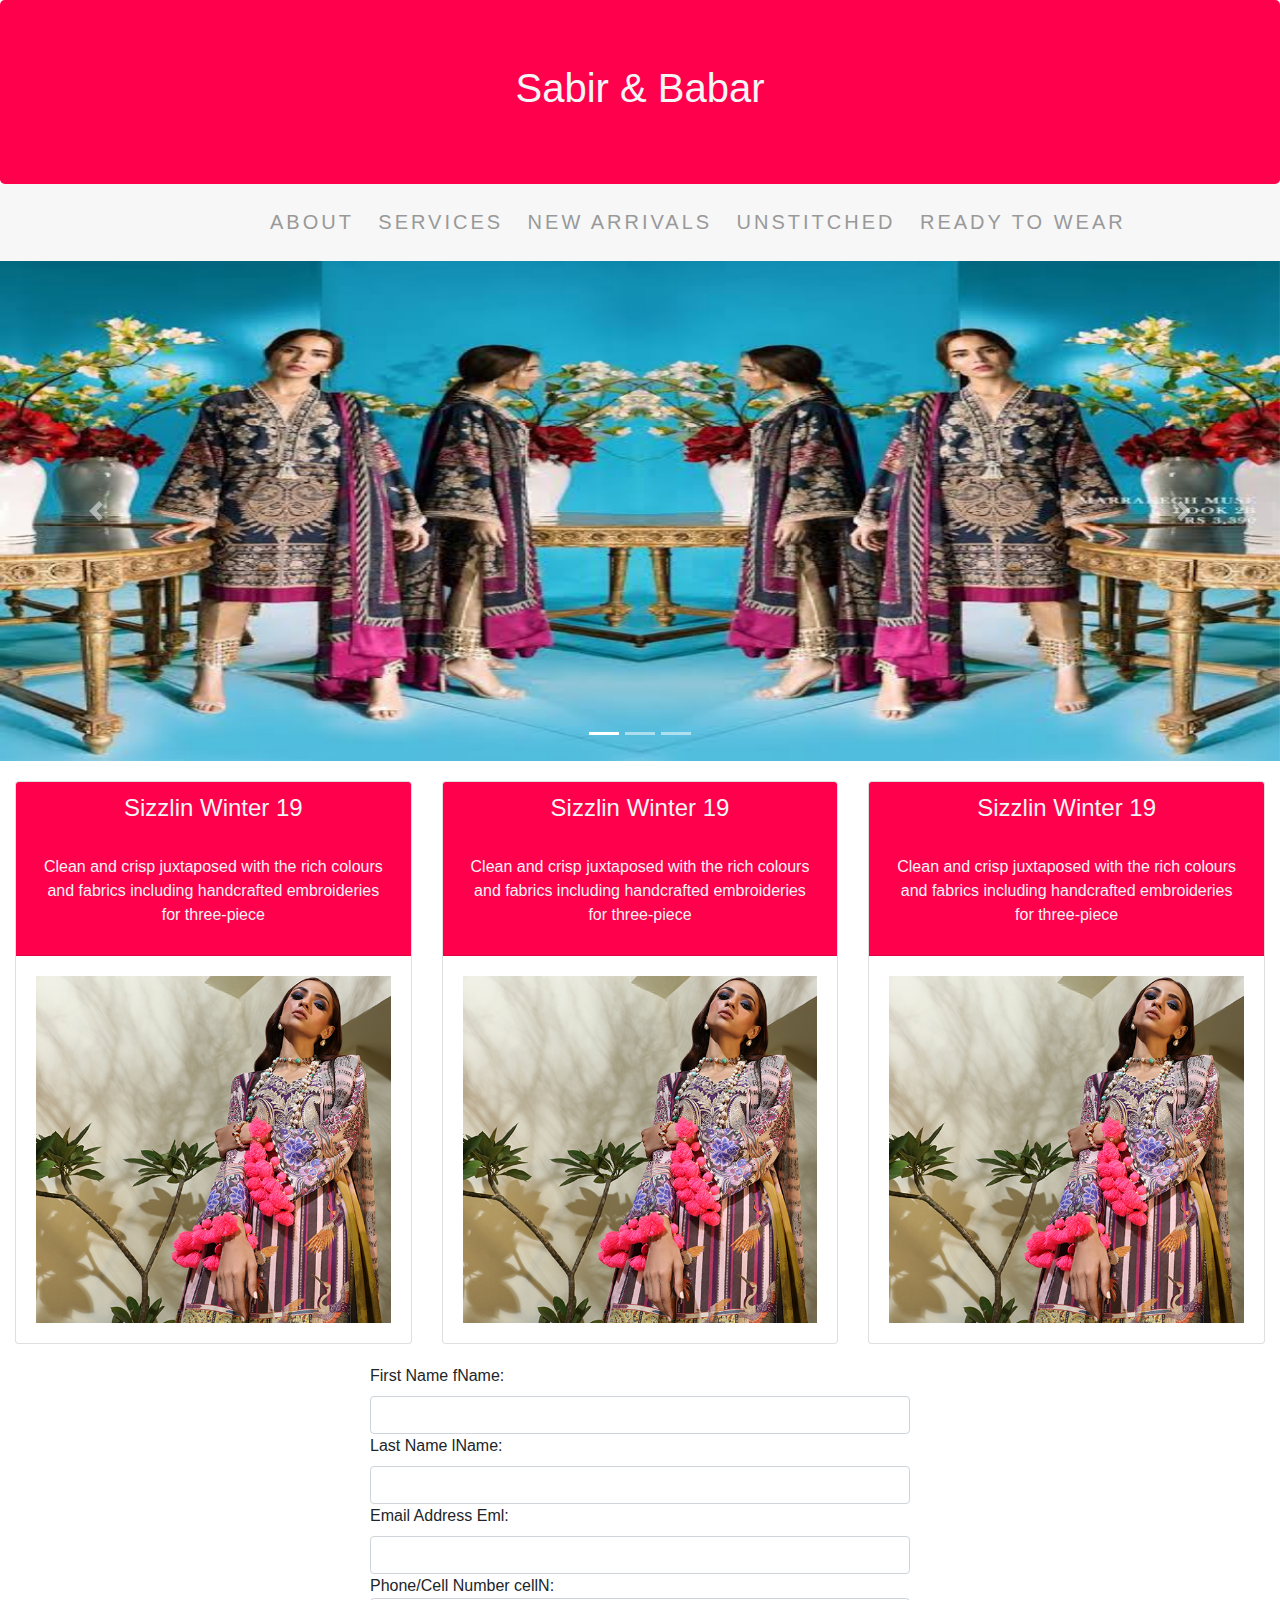
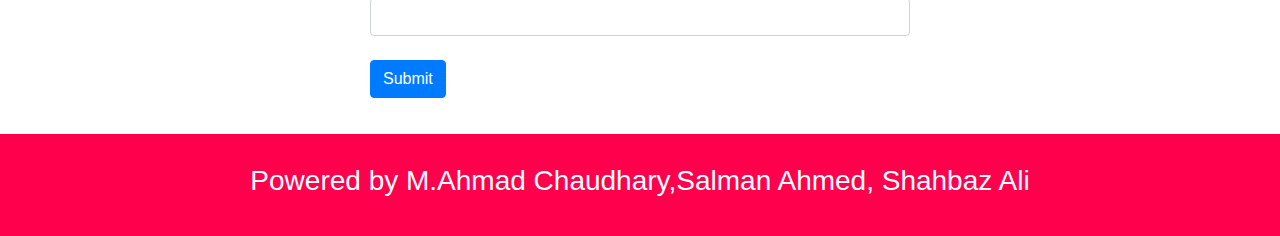
<file: DBProj/index.html>
<!DOCTYPE html>
<html lang="en">
<head>
    <meta charset="UTF-8">
    <meta name="viewport" content="width=\, initial-scale=1.0">
    <meta http-equiv="X-UA-Compatible" content="ie=edge">
    <title>Sabir & Babar</title>
    <link rel="stylesheet" a href="CSS/bootstrap.css">
    <script src="JS/bootstrap.js"></script>
    <script src="JS/bootstrapjquery.js"></script>
    <script src="JS/jquery-3.3.1.js"></script>
    <script src="JS/popper.js"></script>
    <link rel="stylesheet" a href="CSS/myStyle.css">

    <link rel="stylesheet" href="https://maxcdn.bootstrapcdn.com/bootstrap/4.3.1/css/bootstrap.min.css">
    <script src="https://ajax.googleapis.com/ajax/libs/jquery/3.4.1/jquery.min.js"></script>
    <script src="https://cdnjs.cloudflare.com/ajax/libs/popper.js/1.14.7/umd/popper.min.js"></script>
    <script src="https://maxcdn.bootstrapcdn.com/bootstrap/4.3.1/js/bootstrap.min.js"></script>
    
</head>
<body>
 
        <div class="jumbotron text-center" style="margin-bottom:0;background-color:#FF004D;color:whitesmoke">
                <h1>Sabir & Babar</h1>
              </div>
   
    <!--Top navigation bar-->
      <nav class="navbar navbar-expand sticky-top"> <!--Navbar placed at the top-->
           <div class="container">
             <!--  <a class="navbar-brand" href="#">LOGO</a> -->
                        <div class="nav navbar-nav">
              
                                <ul style="margin-left: 150px">
                                    <li><a href="#about">ABOUT</a></li>
                                    <li><a href="#services">SERVICES</a></li>
                                    <li><a href="#portfolio">NEW ARRIVALS</a></li>
                                    <li><a href="#pricing">UNSTITCHED</a></li>
                                    <li><a href="#contact">READY TO WEAR</a></li>
             
                                </ul>
                         </div>

        
           </div>
           
        </nav>



        <!--Adding a carousel to it-->
        <div id="demo" class="carousel slide" data-ride="carousel" >

                <!-- Indicators -->
                <ul class="carousel-indicators">
                  <li data-target="#demo" data-slide-to="0" class="active"></li>
                  <li data-target="#demo" data-slide-to="1"></li>
                  <li data-target="#demo" data-slide-to="2"></li>
                </ul>
                
                <!-- The slideshow -->
                <div class="carousel-inner">
                  <div class="carousel-item active">
                    <img src="media/m2.jpg" alt="design 1" width="100%" height="500">
                  </div>
                  <div class="carousel-item">
                    <img src="media/m1.jpg" alt="Chicago" width="100%" height="500">
                  </div>
                  <div class="carousel-item">
                    <img src="media/m3.jpg" alt="New York" width="100%" height="500">
                  </div>
                </div>
                
                <!-- Left and right controls -->
                <a class="carousel-control-prev" href="#demo" data-slide="prev">
                  <span class="carousel-control-prev-icon"></span>
                </a>
                <a class="carousel-control-next" href="#demo" data-slide="next">
                  <span class="carousel-control-next-icon"></span>
                </a>
            </div>


        <div class="container-fluid" style="margin-top: 20px;">
            <div class="row">
                <div class="col-sm-4">
                    <div class="card myCard">
                        <div class="card-header text-center" style="background-color: #FF004D;color:whitesmoke">
                            <h4>Sizzlin Winter 19</h4>
                            <br> <!--to create a certain distance in between-->
                            <p>Clean and crisp juxtaposed with the rich colours and fabrics including handcrafted embroideries for three-piece</p>
                            
                        </div>
                        <div class="card-body">
                            <img src="media/t1.jpg" width="100%">
                        </div>
                    </div>
                </div>
                <div class="col-sm-4">
                        <div class="card myCard">
                                <div class="card-header text-center" style="background-color: #FF004D;color:whitesmoke">
                                    <h4>Sizzlin Winter 19</h4>
                                    <br> <!--to create a certain distance in between-->
                                    <p>Clean and crisp juxtaposed with the rich colours and fabrics including handcrafted embroideries for three-piece</p>
                                    
                                </div>
                                <div class="card-body">
                                    <img src="media/t1.jpg" width="100%">
                                </div>
                            </div>
        
                </div>
                <div class="col-sm-4">
                        <div class="card myCard">
                                <div class="card-header text-center" style="background-color: #FF004D;color:whitesmoke">
                                    <h4>Sizzlin Winter 19</h4>
                                    <br> <!--to create a certain distance in between-->
                                    <p>Clean and crisp juxtaposed with the rich colours and fabrics including handcrafted embroideries for three-piece</p>
                                    
                                </div>
                                <div class="card-body">
                                    <img src="media/t1.jpg" width="100%">
                                </div>
                            </div>
        
                </div>
        
            </div>
        </div>    


        <div class="container"style="margin-top: 20px;margin-bottom:20px">
           <div class="row">
             <div class="offset-sm-3 col-sm-6">
                <form action="customer_connect.php" method="post">
                  <div class="form-group">
                    <label for="firstName">First Name</label>
                    fName:<input class="form-control" type="text"  name="firstName">
                    <label for="lastName">Last Name</label>
                    lName:<input class="form-control" type="text" name="lastName">
                    <label for="Email">Email Address</label>
                    Eml:<input class="form-control" type="text" name="Email">
                    <lable for="cellNum">Phone/Cell Number</lable>
                   cellN: <input type="number" class="form-control" name="cellNum">
                    <br>
                    <input type="submit" class="btn btn-primary">
                  </div>
                </form>
             </div>
           </div>
        </div>

        <footer class="container-fluid text-center" style="background-color: #FF004D;color:white;padding-top:30px;padding-bottom: 30px;">
            <h3>Powered by M.Ahmad Chaudhary,Salman Ahmed, Shahbaz Ali</h3>
        </footer>


</body>
</html>
</file>
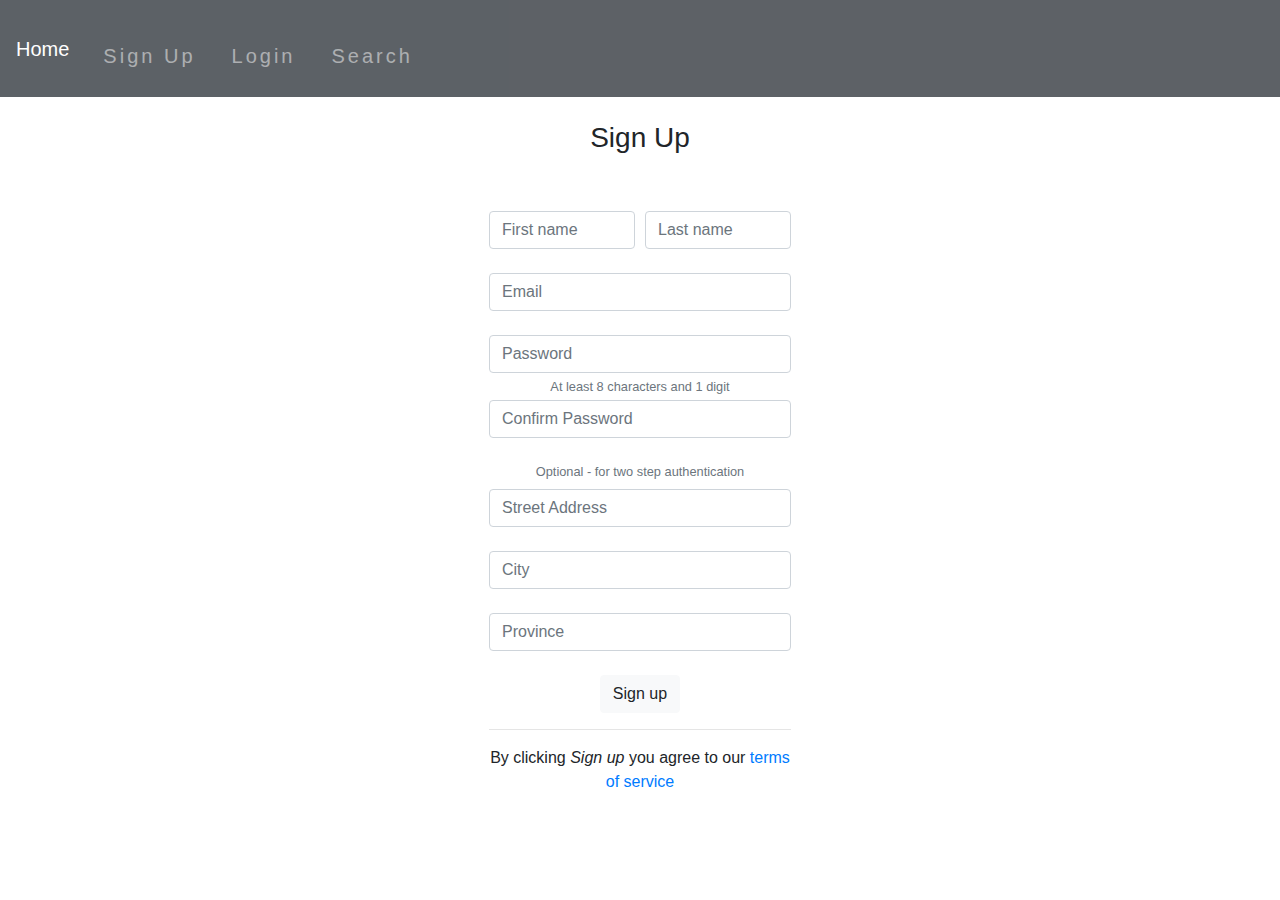
<file: DBProj/signUp.html>
<!DOCTYPE html>
<html>
<head>
<meta charset="UTF-8">
        <meta name="viewport" content="width=\, initial-scale=1.0">
        <meta http-equiv="X-UA-Compatible" content="ie=edge">
        <title>Carnatomy</title>
        <link rel="stylesheet" a href="CSS/bootstrap.css">
        <script src="JS/bootstrap.js"></script>
        <script src="JS/bootstrapjquery.js"></script>
        <script src="JS/jquery-3.3.1.js"></script>
        <script src="JS/popper.js"></script>
        <link rel="stylesheet" a href="CSS/myStyle.css">

        <link rel="stylesheet" href="https://maxcdn.bootstrapcdn.com/bootstrap/4.3.1/css/bootstrap.min.css">
        <script src="https://ajax.googleapis.com/ajax/libs/jquery/3.4.1/jquery.min.js"></script>
        <script src="https://cdnjs.cloudflare.com/ajax/libs/popper.js/1.14.7/umd/popper.min.js"></script>
        <script src="https://maxcdn.bootstrapcdn.com/bootstrap/4.3.1/js/bootstrap.min.js"></script>
</head>
<body>
<nav class="navbar navbar-expand-sm bg-dark navbar-dark sticky-top">
    <a class="navbar-brand" href="index.php">Home</a>
    <ul class="navbar-nav">
      <li class="nav-item">
        <a class="nav-link" href="signUp.php">Sign Up</a>
      </li>
      <li class="nav-item">
        <a class="nav-link" href="Login.php">Login</a>
      </li>
      <li class="nav-item">
        <a class="nav-link" href="#">Search</a>
      </li>
    </ul>
  </nav>

  <div class="container mt-12">
                <div class="row">
                    <div class=" offset-4 col-sm-4">
                           <form class="text-center" action="signUp.php" method="POST">
                               <br>
                                <h3>Sign Up</h3>
                                <br><br>
                                <div class="form-row ">
                                    <div class="col ml-4">
                                        <!-- First name -->
                                        <input type="text" name="fname" class="form-control" placeholder="First name">
                                    </div>
                                    <div class="col mr-4">
                                        <!-- Last name -->
                                        <input type="text" name="lname" class="form-control" placeholder="Last name">
                                    </div>
                                </div>
                                <div class="form-row">
                                    <div class="col ml-4 mr-4">
                                        <input type="email" name="user_email" class="form-control mb-4 mt-4" placeholder="Email">
                                        <input type="password" name="user_password" class="form-control mb-1" placeholder="Password">
                                        <small id="defaultRegisterFormPasswordHelpBlock" class="form-text text-muted mb-1">
                                                At least 8 characters and 1 digit
                                        </small>
                                        <input type="password" name="vPassword" class="form-control mb-4" placeholder="Confirm Password">
                                      <!--  <input type="text" id="defaultRegisterPhonePassword" class="form-control" placeholder="Phone number" aria-describedby="defaultRegisterFormPhoneHelpBlock"> -->
                                        <small id="defaultRegisterFormPhoneHelpBlock" class="form-text text-muted mb-2">
                                            Optional - for two step authentication
                                        </small>
                                        <input type="text" name="streetAddress" class="form-control mb-4" placeholder="Street Address">
                                        <input type="text" name="city" class="form-control mb-4" placeholder="City">
                                        <input type="text" name="province" class="form-control mb-4" placeholder="Province">
                                        
                                          <!-- Newsletter -->


                                            <!-- Sign up button -->
                                            <button class="btn btn-light" type="submit" value="submit">Sign up</button>
                                        <hr>

                                            <!-- Terms of service -->
                                         <p>By clicking
                                         <em>Sign up</em> you agree to our
                                        <a href="" target="_blank">terms of service</a>

                                    </div>
                                </div>
                        </form>
                    </div>
                </div>

</body>
</html>
</file>
<file: DBProj/CSS/myStyle.css>
body{
    margin: 0px;
    background-color: #443737;
}

nav li
{
    display: inline;
    letter-spacing: 3px;
    font-size: 20px;
    padding:10px 10px 10px 10px;
}

nav ul
{
    list-style-type: none;
    margin-top:15px;
}

nav li a{
    color:gray;

}

nav li a:hover{
    color:#f4511e;
    text-decoration: none;
}

nav h1{
    opacity: 100%;
}
nav{
    background-color: whitesmoke;
    opacity: 0.8;
}
/* .carousel-inner img {
     width: 100%;
   height: 500px;
} */

.myCard img:hover
{
    zoom: 1.5;
    transition: 0.5s;
}
</file>
